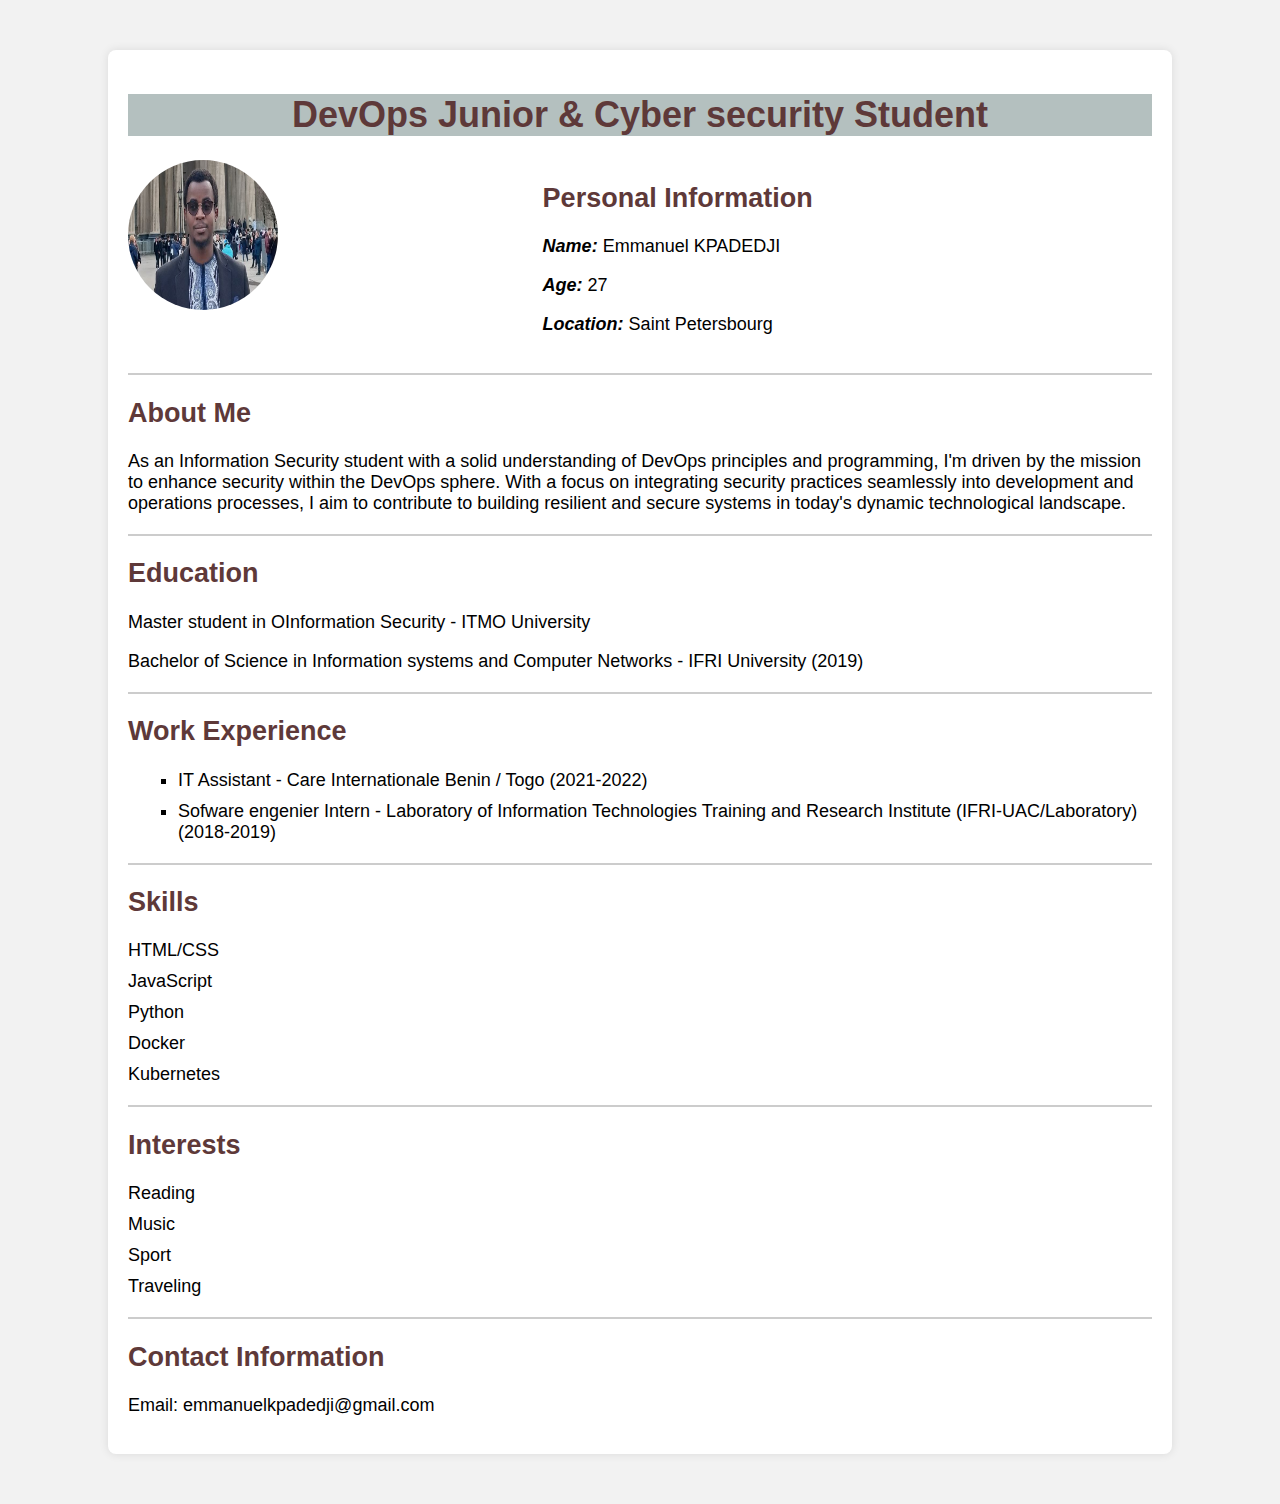
<file: index.html>
<!DOCTYPE html>
<html lang="en">
<head>
    <meta charset="UTF-8">
    <meta name="viewport" content="width=device-width, initial-scale=1.0">
    <title>My Profile</title>
    <link rel="stylesheet" href="styles.css"> 
</head>
<body>
    <div class="container">
        <div class="profile-info">
            <div class="profile">
                <h1 style="color: rgb(94, 57, 57);">DevOps Junior & Cyber security Student</h1>
            </div>
            <div class="personinfo">
                <div>
                    <img src="photo.png" alt="Profile Picture" class="profile-img">
                </div>
                <div>
                    <h2 style="color: rgb(94, 57, 57);">Personal Information</h2>
                    <p> <strong><em>Name:</em></strong>  Emmanuel KPADEDJI </p>
                    <p> <strong> <em>Age:</em></strong>  27 </p>
                    <p> <strong> <em>Location:</em></strong> Saint Petersbourg</p>
                </div>
                 
            </div>
            <hr>
            <h2 style="color: rgb(94, 57, 57);">About Me</h2>
            <p style="font-weight: lighter;">As an Information Security student with a solid understanding of DevOps principles 
                and programming, I'm driven by the mission to enhance security within the DevOps 
                sphere. With a focus on integrating security practices seamlessly into development 
                and operations processes, I aim to contribute to building resilient and secure systems 
                in today's dynamic technological landscape.</p>
            <hr>
            <h2 style="color: rgb(94, 57, 57);">Education</h2>
            <p>Master student in OInformation Security - ITMO University</p>
            <p>Bachelor of Science in Information systems and Computer Networks - IFRI University (2019)
            </p>
            <hr>
            <h2 style="color: rgb(94, 57, 57);">Work Experience</h2>
            <ul style="list-style-type: square; padding-left: 50px;">
                <li>IT Assistant - Care Internationale Benin / Togo (2021-2022)</li>
                <li>Sofware engenier Intern - Laboratory of Information Technologies Training and
                    Research Institute (IFRI-UAC/Laboratory) (2018-2019)</li>
            </ul>
            
            <hr>
            <h2 style="color: rgb(94, 57, 57);">Skills</h2>
            <ul>
                <li>HTML/CSS</li>
                <li>JavaScript</li>
                <li>Python</li>
                <li>Docker</li>
                <li>Kubernetes</li>
            </ul>
            <hr>
            <h2 style="color: rgb(94, 57, 57);">Interests</h2>
            <ul>
                <li>Reading</li>
                <li>Music</li>
                <li>Sport</li>
                <li>Traveling</li>
            </ul>
            <hr>
            <h2 style="color: rgb(94, 57, 57);" >Contact Information</h2>
            <p>Email: emmanuelkpadedji@gmail.com</p>
        </div>
    </div>
</body>
</html>
</file>
<file: styles.css>
body {
    font-family: Arial, sans-serif;
    margin: 0;
    padding: 0;
    background-color: #f2f2f2; /* Light gray background color */
    font-size: large;
}
.profile {
 background-color:rgb(180, 192, 191);
 display: block;
 text-align: center;
 color: red;
}

.personinfo{  
    width: 100%;
}
.personinfo div{
    
    width: 40%;
    display: inline-block;
    
}

.container {
    width: 80%;
    margin: 50px auto;
    background-color: #fff;
    padding: 20px;
    border-radius: 8px;
    box-shadow: 0 0 10px rgba(0, 0, 0, 0.1);
}

.profile-img {
    width: 150px;
    height: 150px;
    border-radius: 50%;
    margin-bottom: 20px;
}

.profile-info {
    text-align: left;
}

h1, h2 {
    color: #333; /* Dark color for titles */
}

hr {
    border: 1px solid #ccc; /* Light gray border for separating sections */
    margin-top: 20px;
    margin-bottom: 20px;
}

ul {
    list-style-type: none;
    padding: 0;
}

ul li {
    margin-bottom: 10px;
}

a {
    color: #007bff; /* Blue color for links */
    text-decoration: none;
}

a:hover {
    text-decoration: underline;
}
</file>
